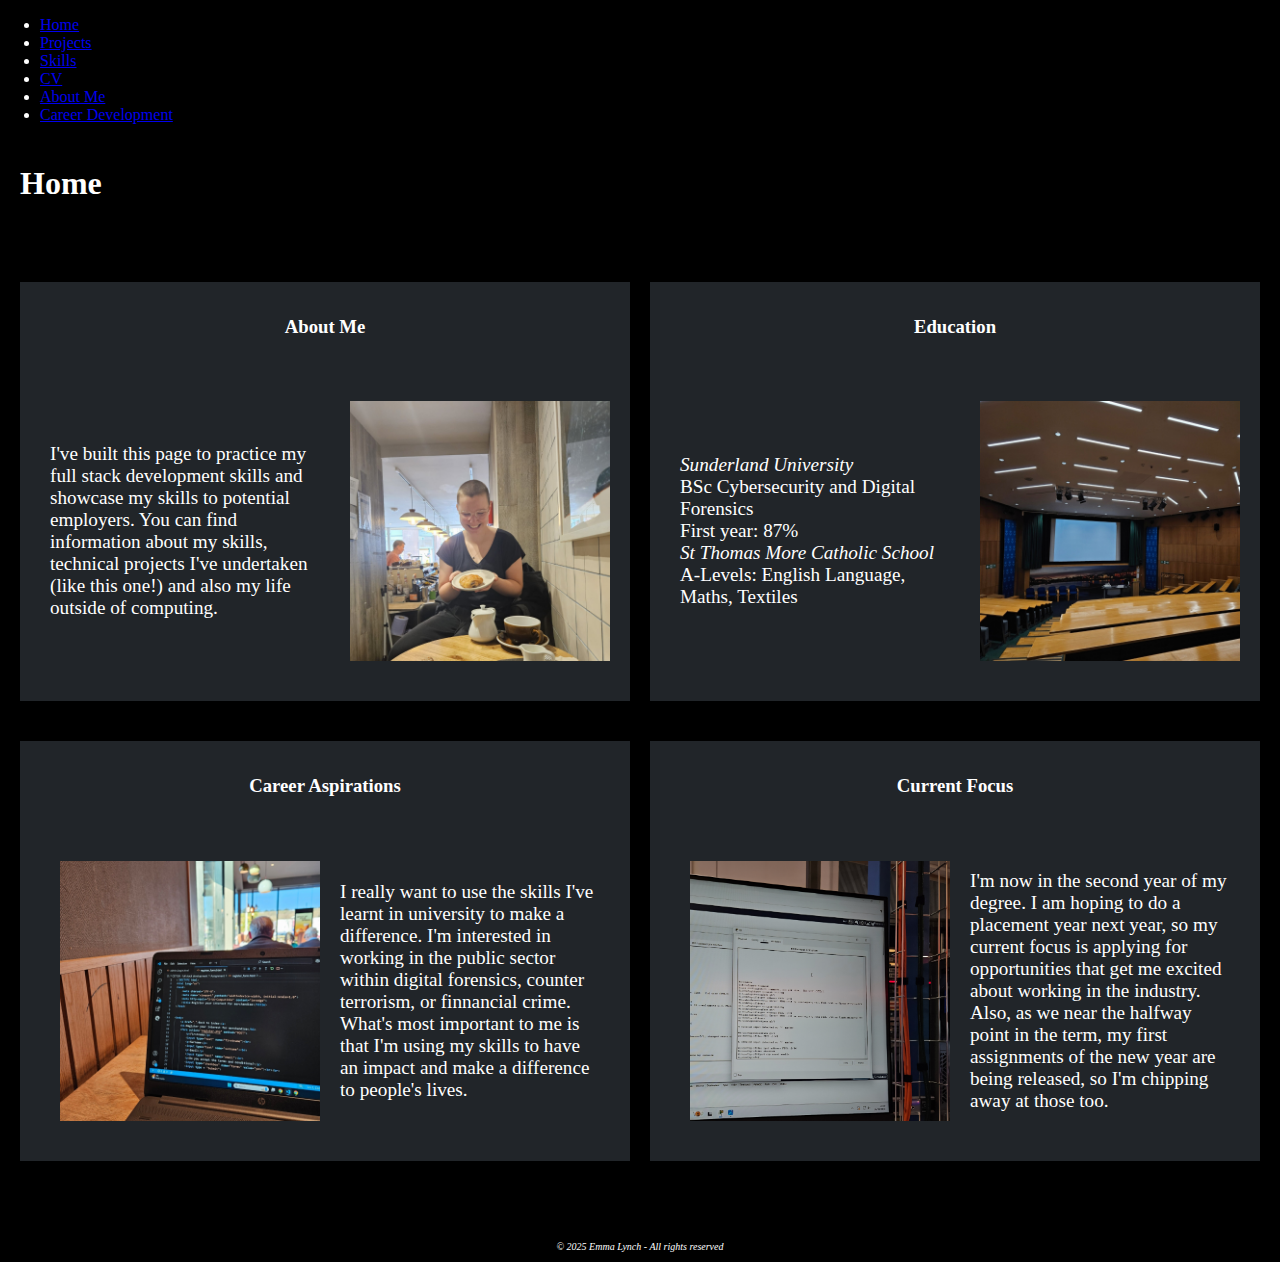
<file: index.html>
<!DOCTYPE html>
<html lang="en">
<head>
    <meta charset="UTF-8">
    <meta name="viewport" content="width=device-width, initial-scale=1.0">
    <title>Document</title>
    <link href="https://cdn.jsdelivr.net/npm/bootstrap@5.3.8/dist/css/bootstrap.min.css" rel="stylesheet" integrity="sha384-sRIl4kxILFvY47J16cr9ZwB07vP4J8+LH7qKQnuqkuIAvNWLzeN8tE5YBujZqJLB" crossorigin="anonymous">
    <link rel="stylesheet" href="stylesheet.css">
</head>
<body>
    <nav class="navbar navbar-expand-lg navbar-dark bg-dark">
        <div class="container-fluid">
            <ul class="navbar-nav me-auto mb-2 mb-lg-0">
                <li class="nav-item"><a class="nav-link" href="index.html">Home</a></li>
                <li class="nav-item"><a class="nav-link" href="projects.html">Projects</a></li>
                <li class="nav-item"><a class="nav-link" href="skills.html">Skills</a></li>
                <li class="nav-item"><a class="nav-link" href="cv.html">CV</a></li>
                <li class="nav-item"><a class="nav-link" href="personal_interests.html">About Me</a></li>
                <li class="nav-item"><a class="nav-link" href="career_development.html">Career Development</a></li>
            </ul>
        </div>
    </nav>

    <h1>Home</h1>
    <br>
     <div class="box-row">
        <div class="custom-col-6">
            <h3>About Me</h3>
            <div class="box-row">
                <div class="custom-col-6">
                    <p>I've built this page to practice my full stack development skills and showcase my skills to potential employers. You can find information about my skills, technical projects I've undertaken (like this one!) and also my life outside of computing.</p>
                </div>
                <div class="custom-col-6">
                    <img src="pastry.jpg">
                </div>
            </div>
        </div>
        <div class="custom-col-6">
            <h3>Education</h3>
            <div class="box-row">
                <div class="custom-col-6">
                    <p><i>Sunderland University</i></p>
                    <p>BSc Cybersecurity and Digital Forensics</p>
                    <p>First year: 87%</p>
                    <p><i>St Thomas More Catholic School</i></p>
                    <p>A-Levels: English Language, Maths, Textiles</p>
                </div>
                <div class="custom-col-6">
                    <img src="lecture.jpg">
                </div>
            </div>
        </div>
    </div>

    <div class="box-row">
        <div class="custom-col-6">
            <h3>Career Aspirations</h3>
            <div class="box-row">
                <div class="custom-col-6">
                    <img src="coding.jpg">
                </div>
                <div class="custom-col-6">
                    <p>I really want to use the skills I've learnt in university to make a difference. I'm interested in working in the public sector within digital forensics, counter terrorism, or finnancial crime. What's most important to me is that I'm using my skills to have an impact and make a difference to people's lives.</p>
                </div>
            </div>
        </div>
        <div class="custom-col-6">
            <h3>Current Focus</h3>
            <div class="box-row">
                <div class="custom-col-6">
                    <img src="networks.jpg">
                </div>
                <div class="custom-col-6">
                    <p>I'm now in the second year of my degree. I am hoping to do a placement year next year, so my current focus is applying for opportunities that get me excited about working in the industry. Also, as we near the halfway point in the term, my first assignments of the new year are being released, so I'm chipping away at those too.</p>
                </div>
            </div>
        </div>
    </div>
    
   <footer id="fineprint">
        © 2025 Emma Lynch - All rights reserved
    </footer>
    </body>

</html>
</file>
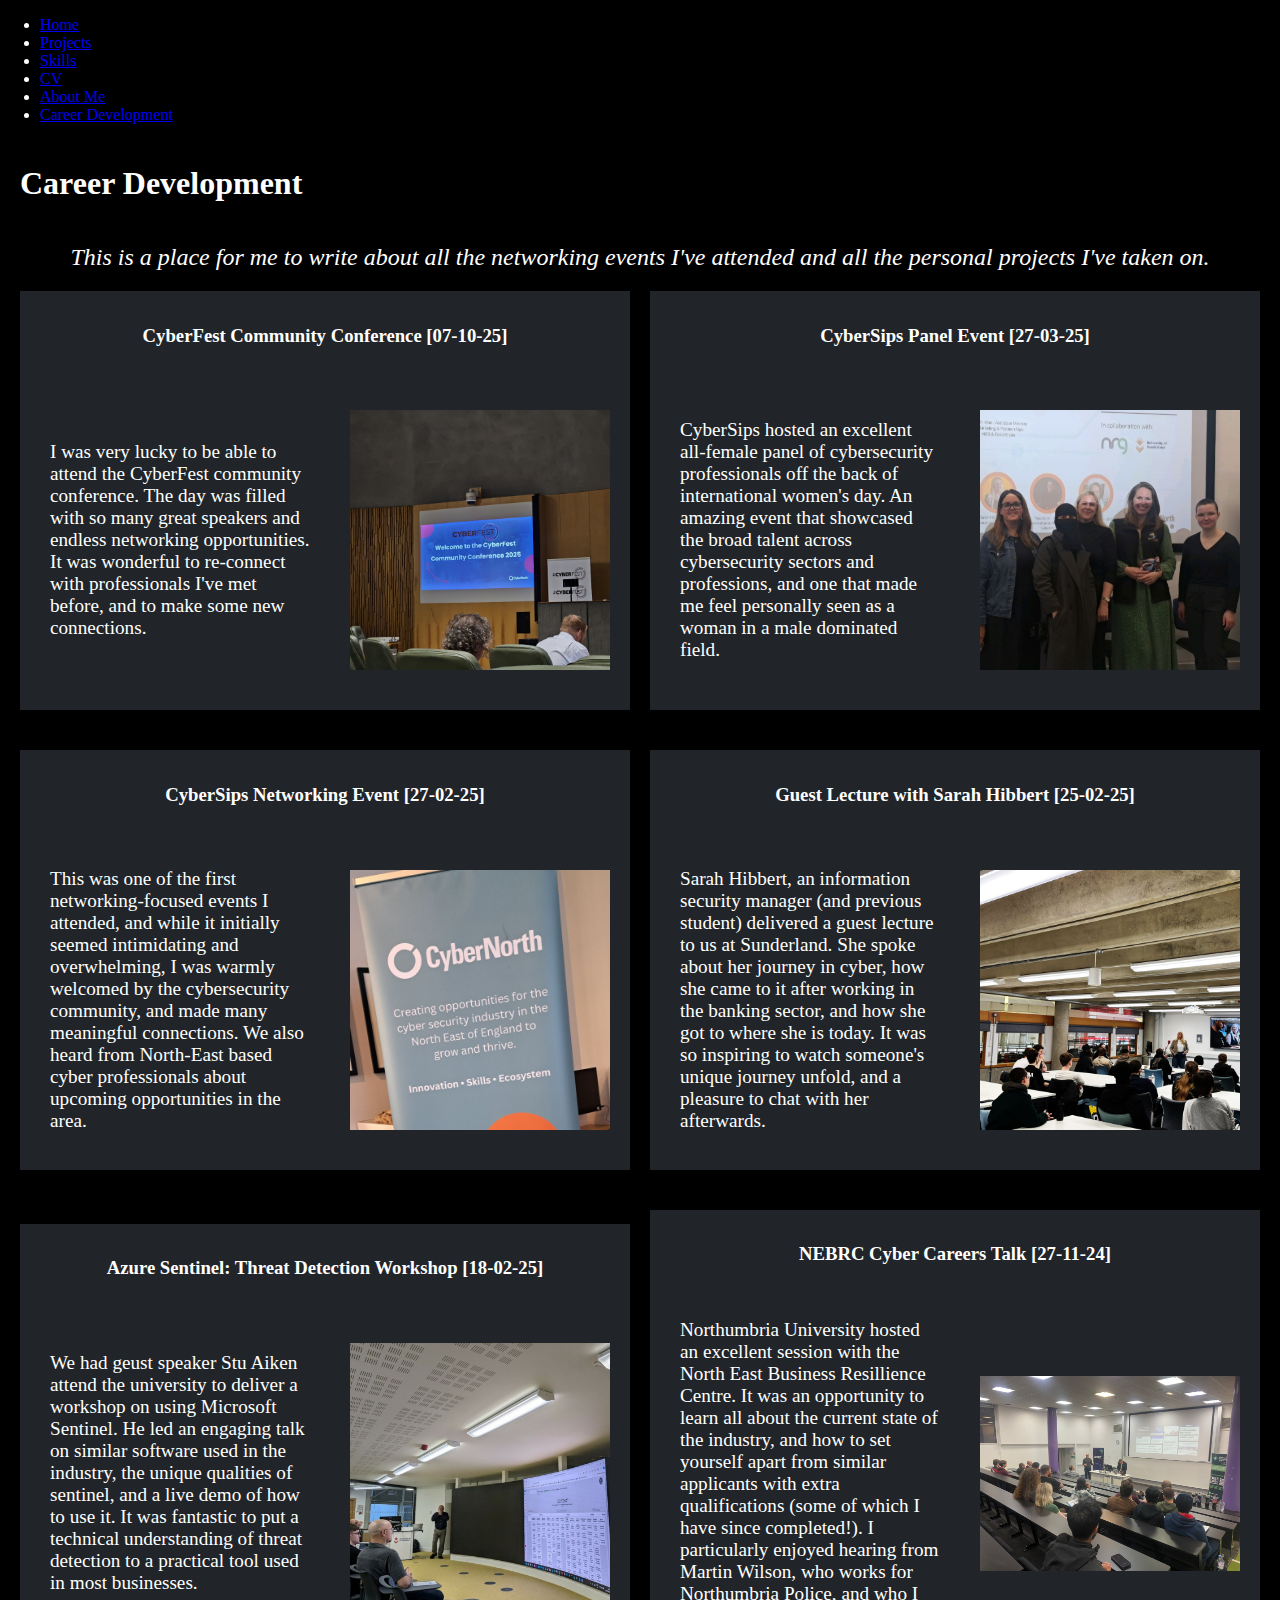
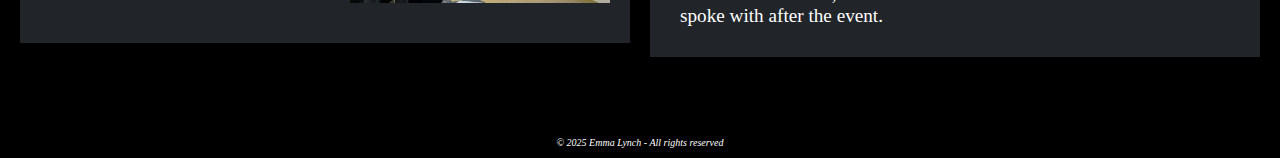
<file: career_development.html>
<!DOCTYPE html>
<html lang="en">
<head>
    <meta charset="UTF-8">
    <meta name="viewport" content="width=device-width, initial-scale=1.0">
    <title>Document</title>
    <link href="https://cdn.jsdelivr.net/npm/bootstrap@5.3.8/dist/css/bootstrap.min.css" rel="stylesheet" integrity="sha384-sRIl4kxILFvY47J16cr9ZwB07vP4J8+LH7qKQnuqkuIAvNWLzeN8tE5YBujZqJLB" crossorigin="anonymous">
    <link rel="stylesheet" href="stylesheet.css">
</head>
<body>
    <nav class="navbar navbar-expand-lg navbar-dark bg-dark">
        <div class="container-fluid">
            <ul class="navbar-nav me-auto mb-2 mb-lg-0">
                <li class="nav-item"><a class="nav-link" href="index.html">Home</a></li>
                <li class="nav-item"><a class="nav-link" href="projects.html">Projects</a></li>
                <li class="nav-item"><a class="nav-link" href="skills.html">Skills</a></li>
                <li class="nav-item"><a class="nav-link" href="cv.html">CV</a></li>
                <li class="nav-item"><a class="nav-link" href="personal_interests.html">About Me</a></li>
                <li class="nav-item"><a class="nav-link" href="career_development.html">Career Development</a></li>
            </ul>
        </div>
    </nav>

    <h1>Career Development</h1>
    <p id="subheading">This is a place for me to write about all the networking events I've attended and all the personal projects I've taken on.</p>
    <div class="box-row">
        <div class="custom-col-6">
            <h3>CyberFest Community Conference [07-10-25]</h3>
            <div class="box-row">
                <div class="custom-col-6">
                    <p>I was very lucky to be able to attend the CyberFest community conference. The day was filled with so many great speakers and endless networking opportunities. It was wonderful to re-connect with professionals I've met before, and to make some new connections.</p>
                </div>
                <div class="custom-col-6">
                    <img src="conference.jpg">
                </div>
            </div>
        </div>
        <div class="custom-col-6">
            <h3>CyberSips Panel Event [27-03-25]</h3>
            <div class="box-row">
                <div class="custom-col-6">
                    <p>CyberSips hosted an excellent all-female panel of cybersecurity professionals off the back of international women's day. An amazing event that showcased the broad talent across cybersecurity sectors and professions, and one that made me feel personally seen as a woman in a male dominated field.</p>
                </div>
                <div class="custom-col-6">
                    <img src="networking_3.jpg">
                </div>
            </div>
        </div>
    </div>

    <div class="box-row">
        <div class="custom-col-6">
            <h3>CyberSips Networking Event [27-02-25]</h3>
            <div class="box-row">
                <div class="custom-col-6">
                    <p>This was one of the first networking-focused events I attended, and while it initially seemed intimidating and overwhelming, I was warmly welcomed by the cybersecurity community, and made many meaningful connections. We also heard from North-East based cyber professionals about upcoming opportunities in the area.</p>
                </div>
                <div class="custom-col-6">
                    <img src="networking_1.jpg">
                </div>
            </div>
        </div>
        <div class="custom-col-6">
            <h3>Guest Lecture with Sarah Hibbert [25-02-25]</h3>
            <div class="box-row">
                <div class="custom-col-6">
                    <p>Sarah Hibbert, an information security manager (and previous student) delivered a guest lecture to us at Sunderland. She spoke about her journey in cyber, how she came to it after working in the banking sector, and how she got to where she is today. It was so inspiring to watch someone's unique journey unfold, and a pleasure to chat with her afterwards.</p>
                </div>
                <div class="custom-col-6">
                    <img src="networking_4.jpg">
                </div>
            </div>
        </div>
    </div>

    <div class="box-row">
        <div class="custom-col-6">
            <h3>Azure Sentinel: Threat Detection Workshop [18-02-25]</h3>
            <div class="box-row">
                <div class="custom-col-6">
                    <p>We had geust speaker Stu Aiken attend the university to deliver a workshop on using Microsoft Sentinel. He led an engaging talk on similar software used in the industry, the unique qualities of sentinel, and a live demo of how to use it. It was fantastic to put a technical understanding of threat detection to a practical tool used in most businesses.</p>
                </div>
                <div class="custom-col-6">
                    <img src="networking_5.jpg">
                </div>
            </div>
        </div>
        <div class="custom-col-6">
            <h3>NEBRC Cyber Careers Talk [27-11-24]</h3>
            <div class="box-row">
                <div class="custom-col-6">
                    <p>Northumbria University hosted an excellent session with the North East Business Resillience Centre. It was an opportunity to learn all about the current state of the industry, and how to set yourself apart from similar applicants with extra qualifications (some of which I have since completed!). I particularly enjoyed hearing from Martin Wilson, who works for Northumbria Police, and who I spoke with after the event.</p>
                </div>
                <div class="custom-col-6">
                    <img src="networking_2.jpg">
                </div>
            </div>
        </div>
    </div>
    <footer id="fineprint">
        © 2025 Emma Lynch - All rights reserved
    </footer>
    </body>

</html>
</file>
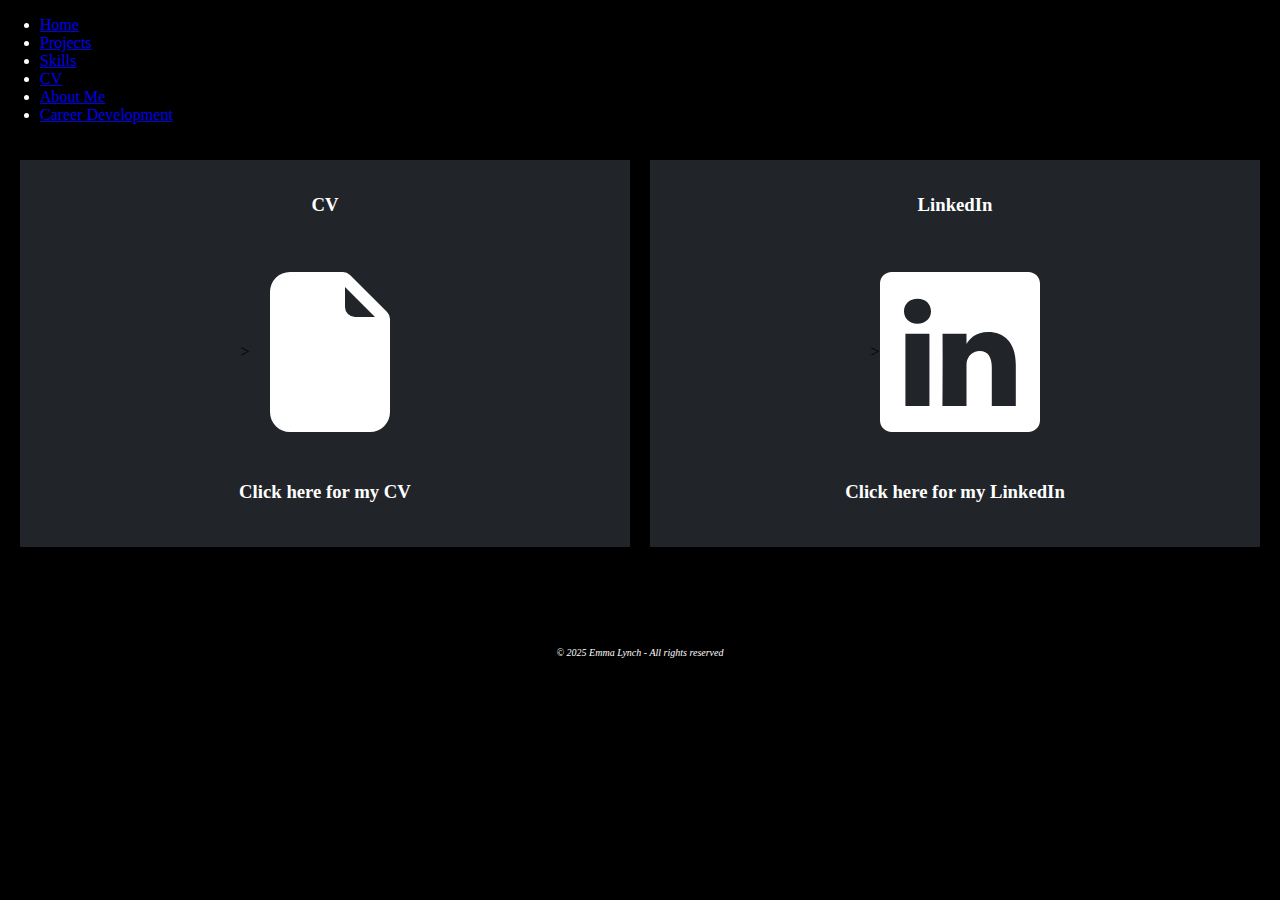
<file: cv.html>
<!DOCTYPE html>
<html lang="en">
<head>
    <meta charset="UTF-8">
    <meta name="viewport" content="width=device-width, initial-scale=1.0">
    <title>Document</title>
    <link href="https://cdn.jsdelivr.net/npm/bootstrap@5.3.8/dist/css/bootstrap.min.css" rel="stylesheet" integrity="sha384-sRIl4kxILFvY47J16cr9ZwB07vP4J8+LH7qKQnuqkuIAvNWLzeN8tE5YBujZqJLB" crossorigin="anonymous">
    <link rel="stylesheet" href="stylesheet.css">
</head>
<body>
    <nav class="navbar navbar-expand-lg navbar-dark bg-dark">
        <div class="container-fluid">
            <ul class="navbar-nav me-auto mb-2 mb-lg-0">
                <li class="nav-item"><a class="nav-link" href="home.html">Home</a></li>
                <li class="nav-item"><a class="nav-link" href="projects.html">Projects</a></li>
                <li class="nav-item"><a class="nav-link" href="skills.html">Skills</a></li>
                <li class="nav-item"><a class="nav-link" href="cv.html">CV</a></li>
                <li class="nav-item"><a class="nav-link" href="personal_interests.html">About Me</a></li>
                <li class="nav-item"><a class="nav-link" href="career_development.html">Career Development</a></li>
            </ul>
        </div>
    </nav>

    <div class="box-row">
        <div class="custom-col-6">
            <h3>CV</h3>
            <br>
            <div class="box-row">
                <a href="Emma Lynch CV.pdf"></a>>
                    <svg xmlns="http://www.w3.org/2000/svg" width="160" height="160" fill="white" class="bi bi-file-earmark-fill" viewBox="0 0 16 16">
                        <path d="M4 0h5.293A1 1 0 0 1 10 .293L13.707 4a1 1 0 0 1 .293.707V14a2 2 0 0 1-2 2H4a2 2 0 0 1-2-2V2a2 2 0 0 1 2-2m5.5 1.5v2a1 1 0 0 0 1 1h2z"/>
                    </svg>
                </a>
            </div>
            <div class="box-row">
                <h3>Click here for my CV</h3>
            </div>
        </div>
        <div class="custom-col-6">
            <h3>LinkedIn</h3>
            <br>
            <div class="box-row">
                <a href="www.linkedin.com/in/emma-lynch-690a29345"></a>>
                    <svg xmlns="http://www.w3.org/2000/svg" width="160" height="160" fill="white" class="bi bi-linkedin" viewBox="0 0 16 16">
                        <path d="M0 1.146C0 .513.526 0 1.175 0h13.65C15.474 0 16 .513 16 1.146v13.708c0 .633-.526 1.146-1.175 1.146H1.175C.526 16 0 15.487 0 14.854zm4.943 12.248V6.169H2.542v7.225zm-1.2-8.212c.837 0 1.358-.554 1.358-1.248-.015-.709-.52-1.248-1.342-1.248S2.4 3.226 2.4 3.934c0 .694.521 1.248 1.327 1.248zm4.908 8.212V9.359c0-.216.016-.432.08-.586.173-.431.568-.878 1.232-.878.869 0 1.216.662 1.216 1.634v3.865h2.401V9.25c0-2.22-1.184-3.252-2.764-3.252-1.274 0-1.845.7-2.165 1.193v.025h-.016l.016-.025V6.169h-2.4c.03.678 0 7.225 0 7.225z"/>
                    </svg>
                </a>
            </div>
            <div class="box-row">
                <h3>Click here for my LinkedIn</h3>
            </div>
        </div>
    </div>

    <svg xmlns="http://www.w3.org/2000/svg" width="16" height="16" fill="currentColor" class="bi bi-linkedin" viewBox="0 0 16 16">
  <path d="M0 1.146C0 .513.526 0 1.175 0h13.65C15.474 0 16 .513 16 1.146v13.708c0 .633-.526 1.146-1.175 1.146H1.175C.526 16 0 15.487 0 14.854zm4.943 12.248V6.169H2.542v7.225zm-1.2-8.212c.837 0 1.358-.554 1.358-1.248-.015-.709-.52-1.248-1.342-1.248S2.4 3.226 2.4 3.934c0 .694.521 1.248 1.327 1.248zm4.908 8.212V9.359c0-.216.016-.432.08-.586.173-.431.568-.878 1.232-.878.869 0 1.216.662 1.216 1.634v3.865h2.401V9.25c0-2.22-1.184-3.252-2.764-3.252-1.274 0-1.845.7-2.165 1.193v.025h-.016l.016-.025V6.169h-2.4c.03.678 0 7.225 0 7.225z"/>
</svg>



    <footer id="fineprint">
        © 2025 Emma Lynch - All rights reserved
    </footer>
    </body>
</html>
</file>
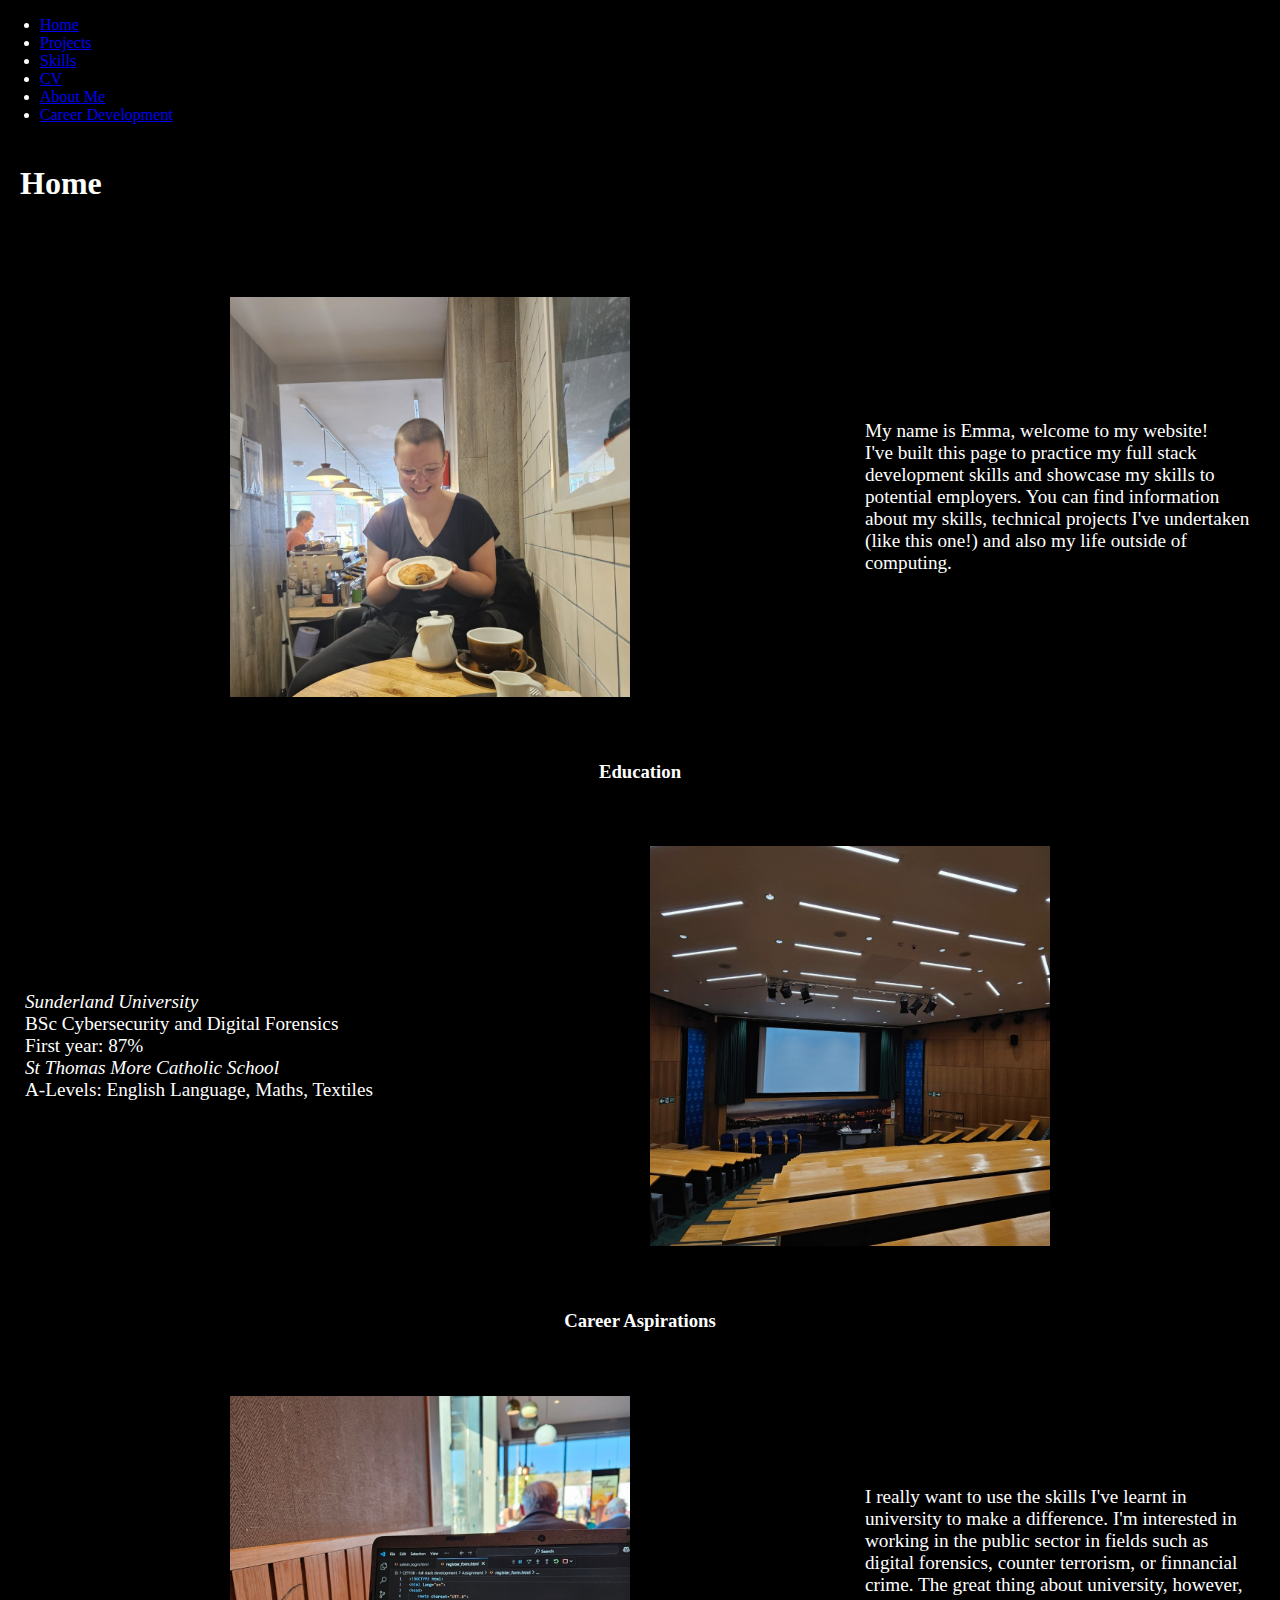
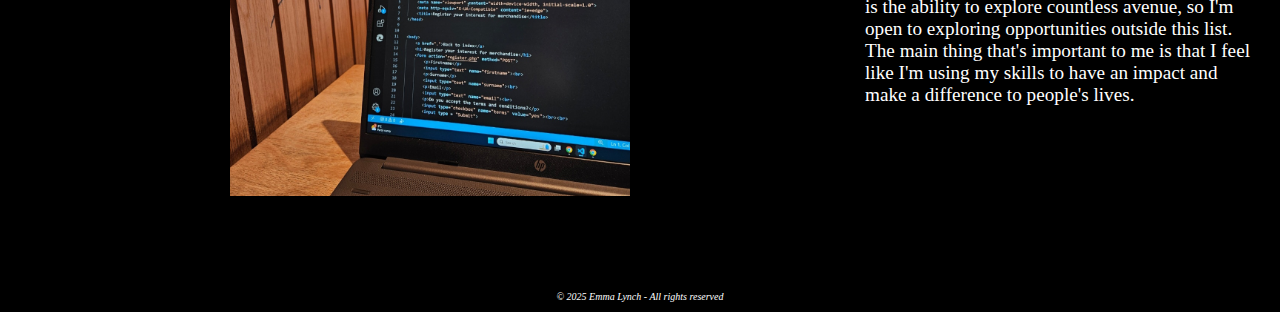
<file: home.html>
<!DOCTYPE html>
<html lang="en">
<head>
    <meta charset="UTF-8">
    <meta name="viewport" content="width=device-width, initial-scale=1.0">
    <title>Document</title>
    <link href="https://cdn.jsdelivr.net/npm/bootstrap@5.3.8/dist/css/bootstrap.min.css" rel="stylesheet" integrity="sha384-sRIl4kxILFvY47J16cr9ZwB07vP4J8+LH7qKQnuqkuIAvNWLzeN8tE5YBujZqJLB" crossorigin="anonymous">
    <link rel="stylesheet" href="stylesheet.css">
</head>
<body>
    <nav class="navbar navbar-expand-lg navbar-dark bg-dark">
        <div class="container-fluid">
            <ul class="navbar-nav me-auto mb-2 mb-lg-0">
                <li class="nav-item"><a class="nav-link" href="home.html">Home</a></li>
                <li class="nav-item"><a class="nav-link" href="projects.html">Projects</a></li>
                <li class="nav-item"><a class="nav-link" href="skills.html">Skills</a></li>
                <li class="nav-item"><a class="nav-link" href="cv.html">CV</a></li>
                <li class="nav-item"><a class="nav-link" href="personal_interests.html">About Me</a></li>
                <li class="nav-item"><a class="nav-link" href="career_development.html">Career Development</a></li>
            </ul>
        </div>
    </nav>

    <h1>Home</h1>
    <br>
    <div class="box-row">
        <div class="custom-col-9">
            <img src="pastry.jpg">
        </div>
        <div class="custom-col-3">
            <p>My name is Emma, welcome to my website!</p>
            <p>I've built this page to practice my full stack development skills and showcase my skills to potential employers. You can find information about my skills, technical projects I've undertaken (like this one!) and also my life outside of computing.</p>
        </div>      
    </div>

    <h3>Education</h3>
    <div class="box-row">
            <div class="custom-col-3">
                <p><i>Sunderland University</i></p>
                <p>BSc Cybersecurity and Digital Forensics</p>
                <p>First year: 87%</p>
                <p><i>St Thomas More Catholic School</i></p>
                <p>A-Levels: English Language, Maths, Textiles</p>
            </div>
            <div class="custom-col-9">
                <img src="lecture.jpg">
            </div>
    </div>

    <h3>Career Aspirations</h3>
        <div class="box-row">
            <div class="custom-col-9">
                <img src="coding.jpg">
            </div>
            <div class="custom-col-3">
                <p>I really want to use the skills I've learnt in university to make a difference. I'm interested in working in the public sector in fields such as digital forensics, counter terrorism, or finnancial crime. The great thing about university, however, is the ability to explore countless avenue, so I'm open to exploring opportunities outside this list. The main thing that's important to me is that I feel like I'm using my skills to have an impact and make a difference to people's lives.</p>
            </div>
        </div>
    </div>
   <footer id="fineprint">
        © 2025 Emma Lynch - All rights reserved
    </footer>
    </body>
</html>
</file>
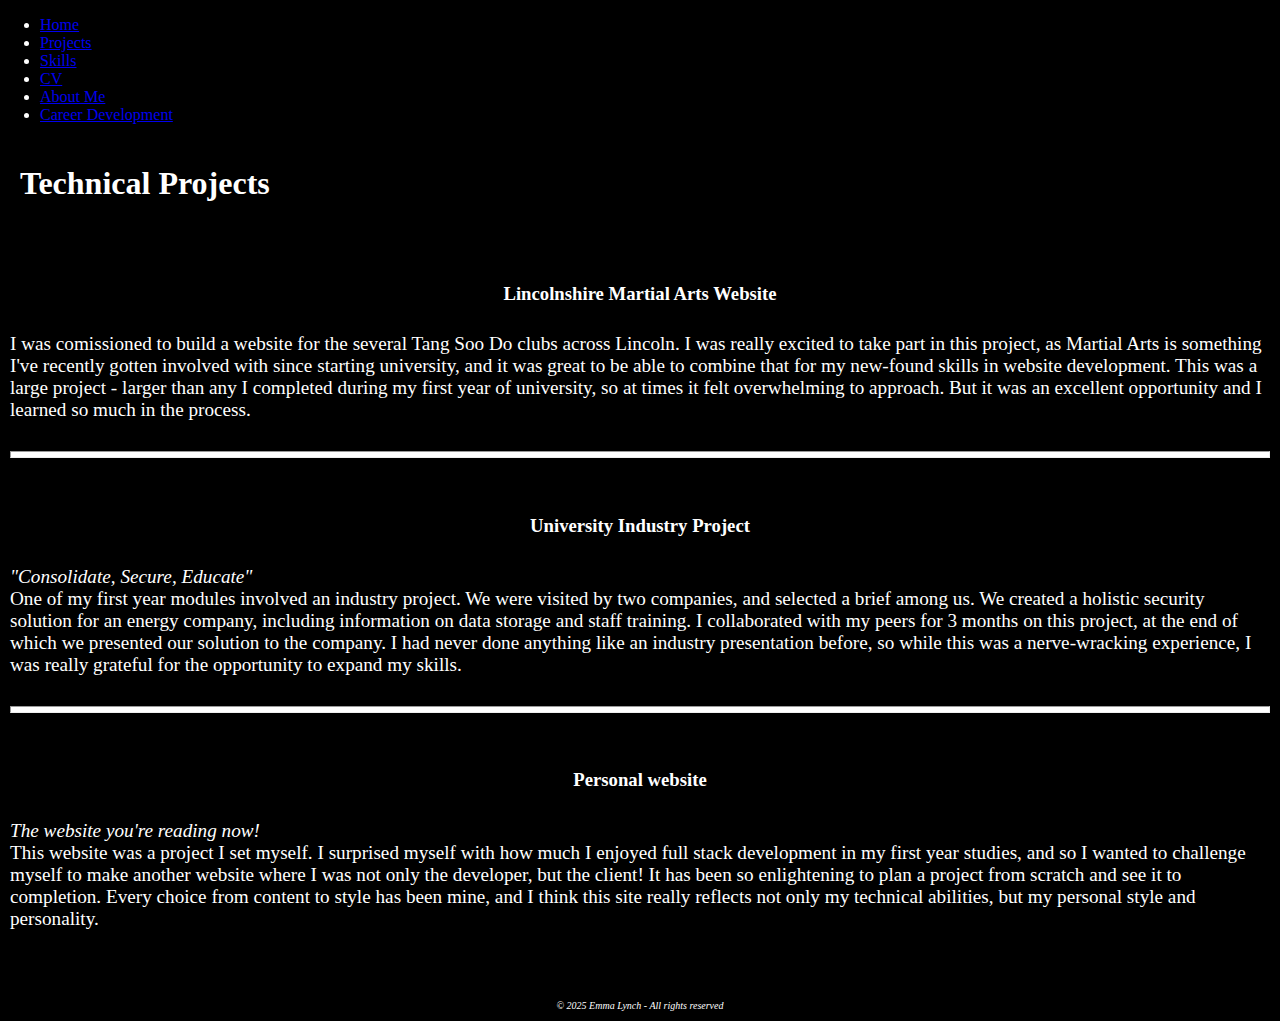
<file: projects.html>
<!DOCTYPE html>
<html lang="en">
<head>
    <meta charset="UTF-8">
    <meta name="viewport" content="width=device-width, initial-scale=1.0">
    <title>Document</title>
    <link href="https://cdn.jsdelivr.net/npm/bootstrap@5.3.8/dist/css/bootstrap.min.css" rel="stylesheet" integrity="sha384-sRIl4kxILFvY47J16cr9ZwB07vP4J8+LH7qKQnuqkuIAvNWLzeN8tE5YBujZqJLB" crossorigin="anonymous">
    <link rel="stylesheet" href="stylesheet.css">
</head>
<body>
    <nav class="navbar navbar-expand-lg navbar-dark bg-dark">
        <div class="container-fluid">
            <ul class="navbar-nav me-auto mb-2 mb-lg-0">
                <li class="nav-item"><a class="nav-link" href="index.html">Home</a></li>
                <li class="nav-item"><a class="nav-link" href="projects.html">Projects</a></li>
                <li class="nav-item"><a class="nav-link" href="skills.html">Skills</a></li>
                <li class="nav-item"><a class="nav-link" href="cv.html">CV</a></li>
                <li class="nav-item"><a class="nav-link" href="personal_interests.html">About Me</a></li>
                <li class="nav-item"><a class="nav-link" href="career_development.html">Career Development</a></li>
            </ul>
        </div>
    </nav>
    <h1>Technical Projects</h1>
    <div class="box-row">
        <div class="col-8">
            <h3>Lincolnshire Martial Arts Website</h3>
            <p>I was comissioned to build a website for the several Tang Soo Do clubs across Lincoln. I was really excited to take part in this project, as Martial Arts is something I've recently gotten involved with since starting university, and it was great to be able to combine that for my new-found skills in website development. This was a large project - larger than any I completed during my first year of university, so at times it felt overwhelming to approach. But it was an excellent opportunity and I learned so much in the process.</p>
            <hr>
        </div>
        <div class="col-8">
            <h3 id="top-gap">University Industry Project</h3>
            <p><i>"Consolidate, Secure, Educate"</i></p>
            <p>One of my first year modules involved an industry project. We were visited by two companies, and selected a brief among us. We created a holistic security solution for an energy company, including information on data storage and staff training. I collaborated with my peers for 3 months on this project, at the end of which we presented our solution to the company. I had never done anything like an industry presentation before, so while this was a nerve-wracking experience, I was really grateful for the opportunity to expand my skills.</p>
            <hr>
        </div>
        <div class="col-8">
            <h3 id="top-gap">Personal website</h3>
            <p><i>The website you're reading now!</i></p>
            <p>This website was a project I set myself. I surprised myself with how much I enjoyed full stack development in my first year studies, and so I wanted to challenge myself to make another website where I was not only the developer, but the client! It has been so enlightening to plan a project from scratch and see it to completion. Every choice from content to style has been mine, and I think this site really reflects not only my technical abilities, but my personal style and personality.</p>
        </div>
    </div>
    <footer id="fineprint">
        © 2025 Emma Lynch - All rights reserved
    </footer>
</body>

</html>
</file>
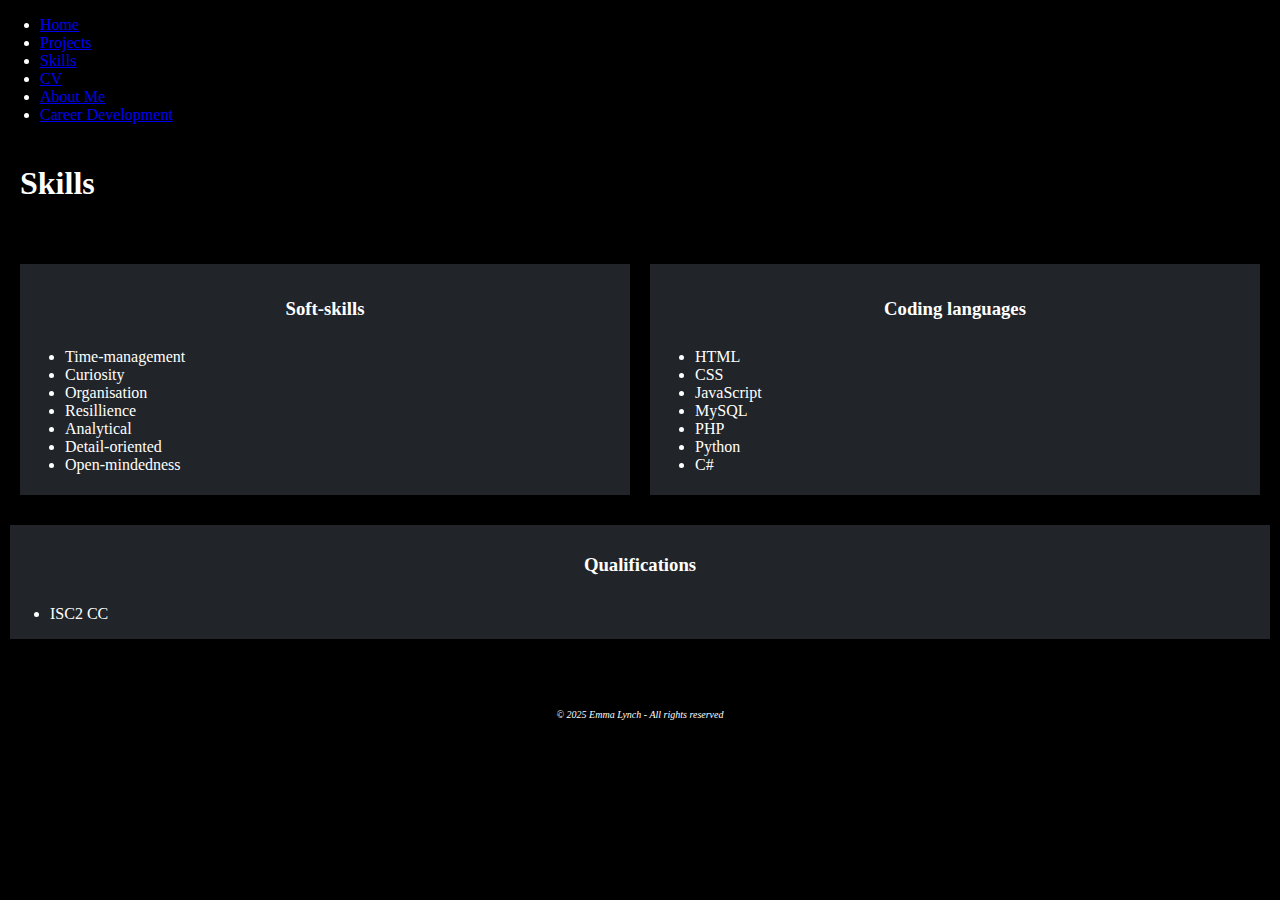
<file: skills.html>
<!DOCTYPE html>
<html lang="en">
<head>
    <meta charset="UTF-8">
    <meta name="viewport" content="width=device-width, initial-scale=1.0">
    <title>Document</title>
    <link href="https://cdn.jsdelivr.net/npm/bootstrap@5.3.8/dist/css/bootstrap.min.css" rel="stylesheet" integrity="sha384-sRIl4kxILFvY47J16cr9ZwB07vP4J8+LH7qKQnuqkuIAvNWLzeN8tE5YBujZqJLB" crossorigin="anonymous">
    <link rel="stylesheet" href="stylesheet.css">
</head>
<body>
    <nav class="navbar navbar-expand-lg navbar-dark bg-dark">
        <div class="container-fluid">
            <ul class="navbar-nav me-auto mb-2 mb-lg-0">
                <li class="nav-item"><a class="nav-link" href="home.html">Home</a></li>
                <li class="nav-item"><a class="nav-link" href="projects.html">Projects</a></li>
                <li class="nav-item"><a class="nav-link" href="skills.html">Skills</a></li>
                <li class="nav-item"><a class="nav-link" href="cv.html">CV</a></li>
                <li class="nav-item"><a class="nav-link" href="personal_interests.html">About Me</a></li>
                <li class="nav-item"><a class="nav-link" href="career_development.html">Career Development</a></li>
            </ul>
        </div>
    </nav>

<h1>Skills</h1>

<div class="box-row">
    <div class="custom-col-6">
        <h3>Soft-skills</h3>
        <ul>
            <li>Time-management</li>
            <li>Curiosity</li>
            <li>Organisation</li>
            <li>Resillience</li>
            <li>Analytical</li>
            <li>Detail-oriented</li>
            <li>Open-mindedness</li>
        </ul>
    </div>
    <div class="custom-col-6">
        <h3>Coding languages</h3>
        <ul>
            <li>HTML</li>
            <li>CSS</li>
            <li>JavaScript</li>
            <li>MySQL</li>
            <li>PHP</li>
            <li>Python</li>
            <li>C#</li>
        </ul>
    </div>
</div>

<div class="box-row">
    <div class="custom-col-12">
        <h3>Qualifications</h3>
        <ul>
            <li>ISC2 CC</li>
        </ul>
    </div>
</div>
<footer id="fineprint">
        © 2025 Emma Lynch - All rights reserved
    </footer>
</body>
</html>
</file>
<file: stylesheet.css>
body {max-width: 100%; background-color: black; margin: auto}
img {width: 100%; max-width: 400px; display: block; margin: 0 auto; padding:10px}
h1, h3, p, li {color: white}
h1 {padding: 20px}
h3 {text-align: center; padding: 10px}
.box-row {display: flex; flex-wrap: wrap; max-width: 100%; padding: 10px; justify-content: center; margin: 0 auto; align-items: center;}
.custom-col-6 {  flex: 1 1 calc(50% - 20px); box-sizing: border-box; padding: 5px; flex: 1 1 calc(50% - 40px); margin: 10px; background-color: #212529;}
.custom-col-3 {box-sizing: border-box; padding: 5px; flex: 1 1 calc(50% - 40px); margin: 10px; max-width: 400px;}
.custom-col-9 {box-sizing: border-box; padding: 5px; flex: 1 1 calc(50% - 40px); margin: 10px}
.custom-col-12 {background-color: #212529; width: 100%;}
#subheading {font-style: italic; font-size: 150%; text-align: center;}
p {font-size: 120%; margin:auto}
#fineprint {color:white; font-size: 10px; font-style: italic; text-align: center; padding: 10px; margin-top: 50px}
hr {height: 5px; background-color: white; margin-top: 30px}
#top-gap {padding-top: 30px}
</file>
